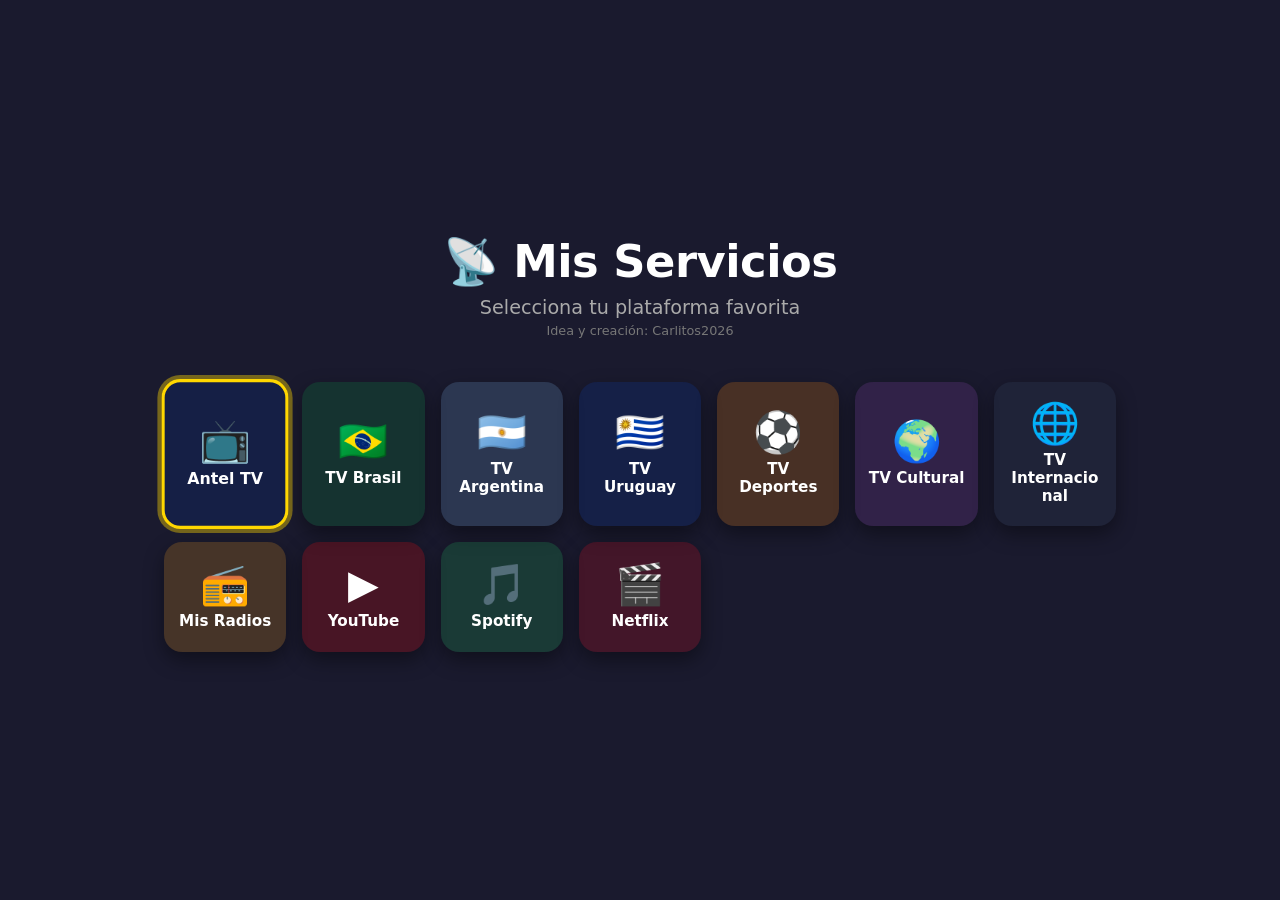
<file: index.html>
<!DOCTYPE html>
<html lang="es">
<head>
  <meta charset="UTF-8">
  <meta name="viewport" content="width=device-width, initial-scale=1.0, maximum-scale=1.0, user-scalable=no">
  <title>Streaming Launcher</title>
  <link rel="manifest" href="manifest.json">
  <link rel="icon" type="image/png" sizes="192x192" href="icons/icon-192.svg">
  <link rel="apple-touch-icon" href="icons/icon-192.svg">
  <link rel="stylesheet" href="css/style.css">
  <meta name="theme-color" content="#1a1a2e">
  <meta name="apple-mobile-web-app-capable" content="yes">
</head>
<body>
  <main id="app">
    <header>
      <h1>📡 Mis Servicios</h1>
      <p>Selecciona tu plataforma favorita</p>
      <p class="credit">Idea y creación: Carlitos2026</p>
    </header>
    <section id="services-grid" role="grid">
      <!-- Las tarjetas se generan con JavaScript -->
    </section>
  </main>
  <script src="js/services.js"></script>
  <script src="js/main.js"></script>
</body>
</html>
</file>
<file: css/style.css>
* {
  margin: 0;
  padding: 0;
  box-sizing: border-box;
}

body {
  background: #1a1a2e;
  font-family: 'Segoe UI', Roboto, system-ui, -apple-system, sans-serif;
  color: #fff;
  min-height: 100vh;
  display: flex;
  justify-content: center;
  align-items: center;
  padding: 20px;
  margin: 0;
}

#app {
  max-width: 1200px;
  width: 100%;
}

header {
  text-align: center;
  margin-bottom: 40px;
}

header h1 {
  font-size: 2.8rem;
  font-weight: 700;
  letter-spacing: -0.5px;
}

header p {
  font-size: 1.2rem;
  color: #aaa;
  margin-top: 8px;
}

header .credit {
  font-size: 0.8rem;
  color: #777;
  margin-top: 4px;
  font-weight: 400;
}

#services-grid {
  display: grid;
  grid-template-columns: repeat(auto-fill, minmax(110px, 1fr));
  gap: 16px;
  justify-content: center;
  padding: 4px 4px 14px;
  max-width: 960px;
  margin: 0 auto;
}

.service-card {
  background: #2a2a4a;
  border-radius: 18px;
  padding: 18px 10px;
  text-align: center;
  cursor: pointer;
  transition: transform 0.2s ease, box-shadow 0.2s ease, background 0.2s ease;
  box-shadow: 0 8px 20px rgba(0,0,0,0.4);
  border: 3px solid transparent;
  display: flex;
  flex-direction: column;
  align-items: center;
  justify-content: center;
  min-height: 110px;
  outline: none;
}

.service-card .icon {
  font-size: 2.5rem;
  line-height: 1;
  margin-bottom: 8px;
}

.service-card .name {
  font-size: 0.95rem;
  font-weight: 600;
  word-break: break-word;
}

.service-card:focus-visible {
  border-color: #ffd700;
  box-shadow: 0 0 0 4px rgba(255, 215, 0, 0.4);
  transform: scale(1.04);
  background: #3a3a5a;
}

.service-card:hover {
  transform: scale(1.03);
  background: #3a3a5a;
}

.service-card:active {
  transform: scale(0.96);
}

.service-card[data-color] {
  background: var(--card-bg, #2a2a4a);
}

@media (max-width: 600px) {
  header h1 { font-size: 2rem; }
  #services-grid {
    grid-template-columns: repeat(auto-fill, minmax(88px, 1fr));
    gap: 10px;
  }
  .service-card {
    min-height: 90px;
    padding: 12px 6px;
    border-radius: 14px;
  }
  .service-card .icon { font-size: 2rem; margin-bottom: 6px; }
  .service-card .name { font-size: 0.8rem; }
}

.service-card {
  -webkit-tap-highlight-color: transparent;
}
</file>
